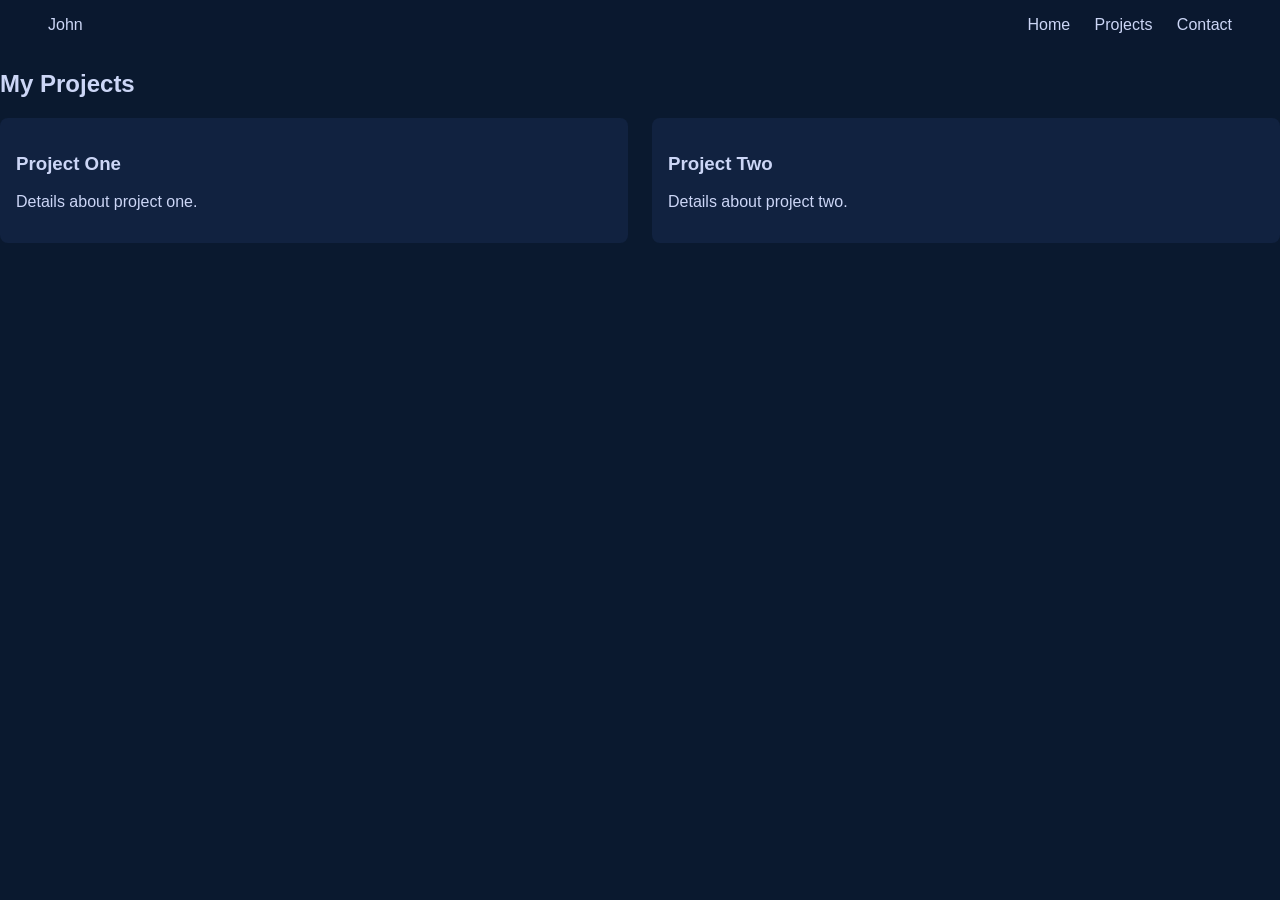
<file: project.html>
<!DOCTYPE html>
<html lang="en">
<head>
  <meta charset="UTF-8" />
  <meta name="viewport" content="width=device-width, initial-scale=1.0" />
  <title>Projects - John</title>
  <link rel="stylesheet" href="style.css" />
</head>
<body>
  <header class="navbar">
    <div class="logo">John</div>
    <nav>
      <a href="index.html">Home</a>
      <a href="projects.html">Projects</a>
      <a href="index.html#contact">Contact</a>
    </nav>
  </header>

  <section class="all-projects">
    <h1>My Projects</h1>
    <div class="project-grid">
      <div class="project-card">
        <h3>Project One</h3>
        <p>Details about project one.</p>
      </div>
      <div class="project-card">
        <h3>Project Two</h3>
        <p>Details about project two.</p>
      </div>
    </div>
  </section>
</body>
</html>
</file>
<file: style.css>
:root {
  --bg-color: #0a192f;
  --primary-color: #64ffda;
  --secondary-color: #8892b0;
  --text-color: #ccd6f6;
}

body {
  margin: 0;
  font-family: 'Inter', sans-serif;
  background: var(--bg-color);
  color: var(--text-color);
}

.navbar {
  display: flex;
  justify-content: space-between;
  padding: 1rem 3rem;
  background: rgba(10, 25, 47, 0.9);
}

.navbar a {
  color: var(--text-color);
  margin-left: 20px;
  text-decoration: none;
}

.navbar a:hover {
  color: var(--primary-color);
}

.hero {
  display: flex;
  align-items: center;
  padding: 4rem 3rem;
}

.profile-pic {
  width: 180px;
  border-radius: 50%;
  margin-right: 2rem;
}

.highlight {
  color: var(--primary-color);
}

.about, .featured-projects, footer {
  padding: 2rem 3rem;
}

.project-grid {
  display: grid;
  grid-template-columns: repeat(auto-fit, minmax(250px, 1fr));
  gap: 1.5rem;
}

.project-card {
  background: #112240;
  padding: 1rem;
  border-radius: 8px;
}

.project-card:hover {
  transform: translateY(-5px);
  transition: 0.3s ease;
}
</file>
